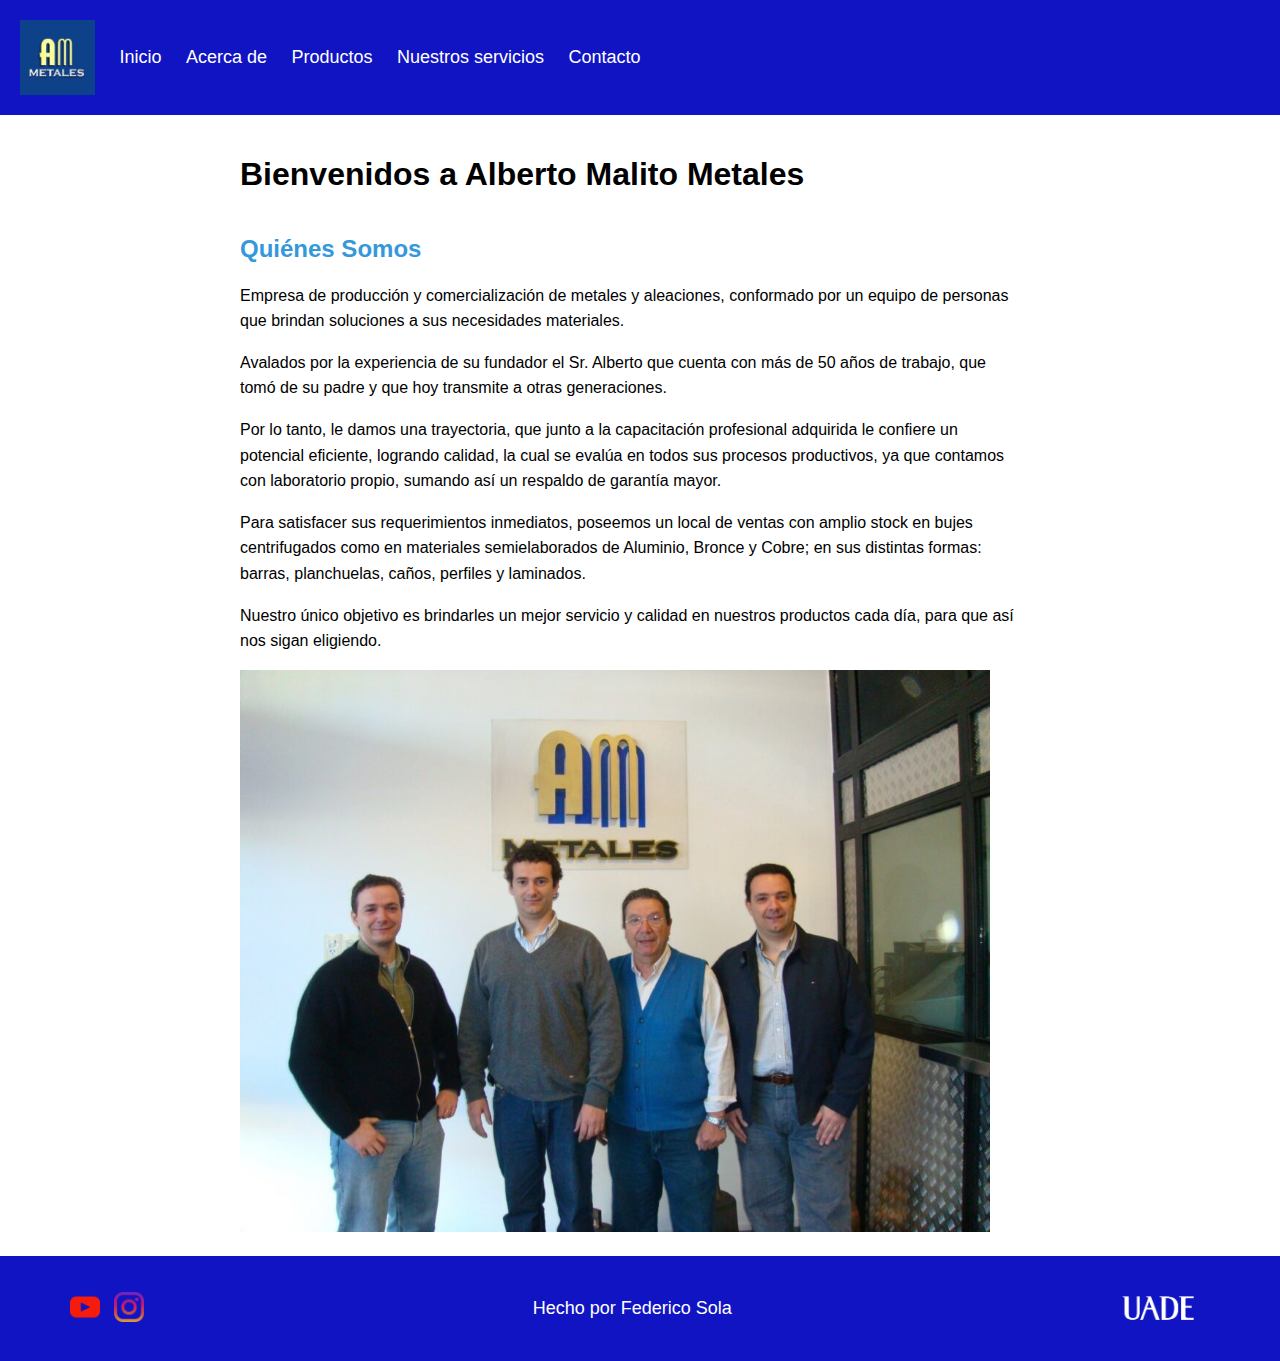
<file: index.html>
<!DOCTYPE html>
<html lang="en">
<head>
    <meta charset="UTF-8">
    <meta name="viewport" content="width=device-width, initial-scale=1.0">
    <title>Alberto Malito Metales</title>   
    <link rel="stylesheet" href="styles/navbar.css">
    <link rel="stylesheet" href="styles/styles.css">
    <link rel="stylesheet" href="styles/footer.css">
</head>
<body>
    <header>
        <img src="images/logo.jpg" alt="Logo de la empresa">
        <ul>
            <li><a href="index.html">Inicio</a></li>
            <li><a href="acerca.html">Acerca de</a></li>
            <li><a href="productos.html">Productos</a></li>
            <li><a href="servicios.html">Nuestros servicios</a></li>
            <li><a href="contacto.html">Contacto</a></li>
        </ul>
    </header>
    <div class="container">
        <h1>Bienvenidos a Alberto Malito Metales</h1>
        <section id="quienes-somos">
            <div class="quienes-somos-content">
                <div class="quienes-somos-text">
                    <h2>Quiénes Somos</h2>
                    <p>Empresa de producción y comercialización de metales y aleaciones, conformado por un equipo de personas que brindan soluciones a sus necesidades materiales.</p>
                    <p>Avalados por la experiencia de su fundador el Sr. Alberto que cuenta con más de 50 años de trabajo, que tomó de su padre y que hoy transmite a otras generaciones.</p>
                    <p>Por lo tanto, le damos una trayectoria, que junto a la capacitación profesional adquirida le confiere un potencial eficiente, logrando calidad, la cual se evalúa en todos sus procesos productivos, ya que contamos con laboratorio propio, sumando así un respaldo de garantía mayor.</p>
                    <p>Para satisfacer sus requerimientos inmediatos, poseemos un local de ventas con amplio stock en bujes centrifugados como en materiales semielaborados de Aluminio, Bronce y Cobre; en sus distintas formas: barras, planchuelas, caños, perfiles y laminados.</p>
                    <p>Nuestro único objetivo es brindarles un mejor servicio y calidad en nuestros productos cada día, para que así nos sigan eligiendo.</p>
                </div>
                <div class="quienes-somos-image">
                    <img src="images/quienes_somos.jpg" alt="Quiénes Somos">
                </div>
            </div>
        </section>
    </div>
    <footer>
        <div class="footer-content">
            <div class="social-icons">
                <a href="https://www.youtube.com/channel/UCdpfp3e9gzZFc8huiru498w" target="_blank"><img src="images/youtube-icon.png" alt="YouTube"></a>
                <a href="https://www.instagram.com/ammetales_oficial/" target="_blank"><img src="images/instagram-icon.png" alt="Instagram"></a>
            </div>
            <div class="footer-text">
                <p>Hecho por Federico Sola</p>
            </div>
            <img src="images/uade.jpg" alt="Logo UADE" class="uade-logo">
        </div>
    </footer>
</body>
</html>
</file>
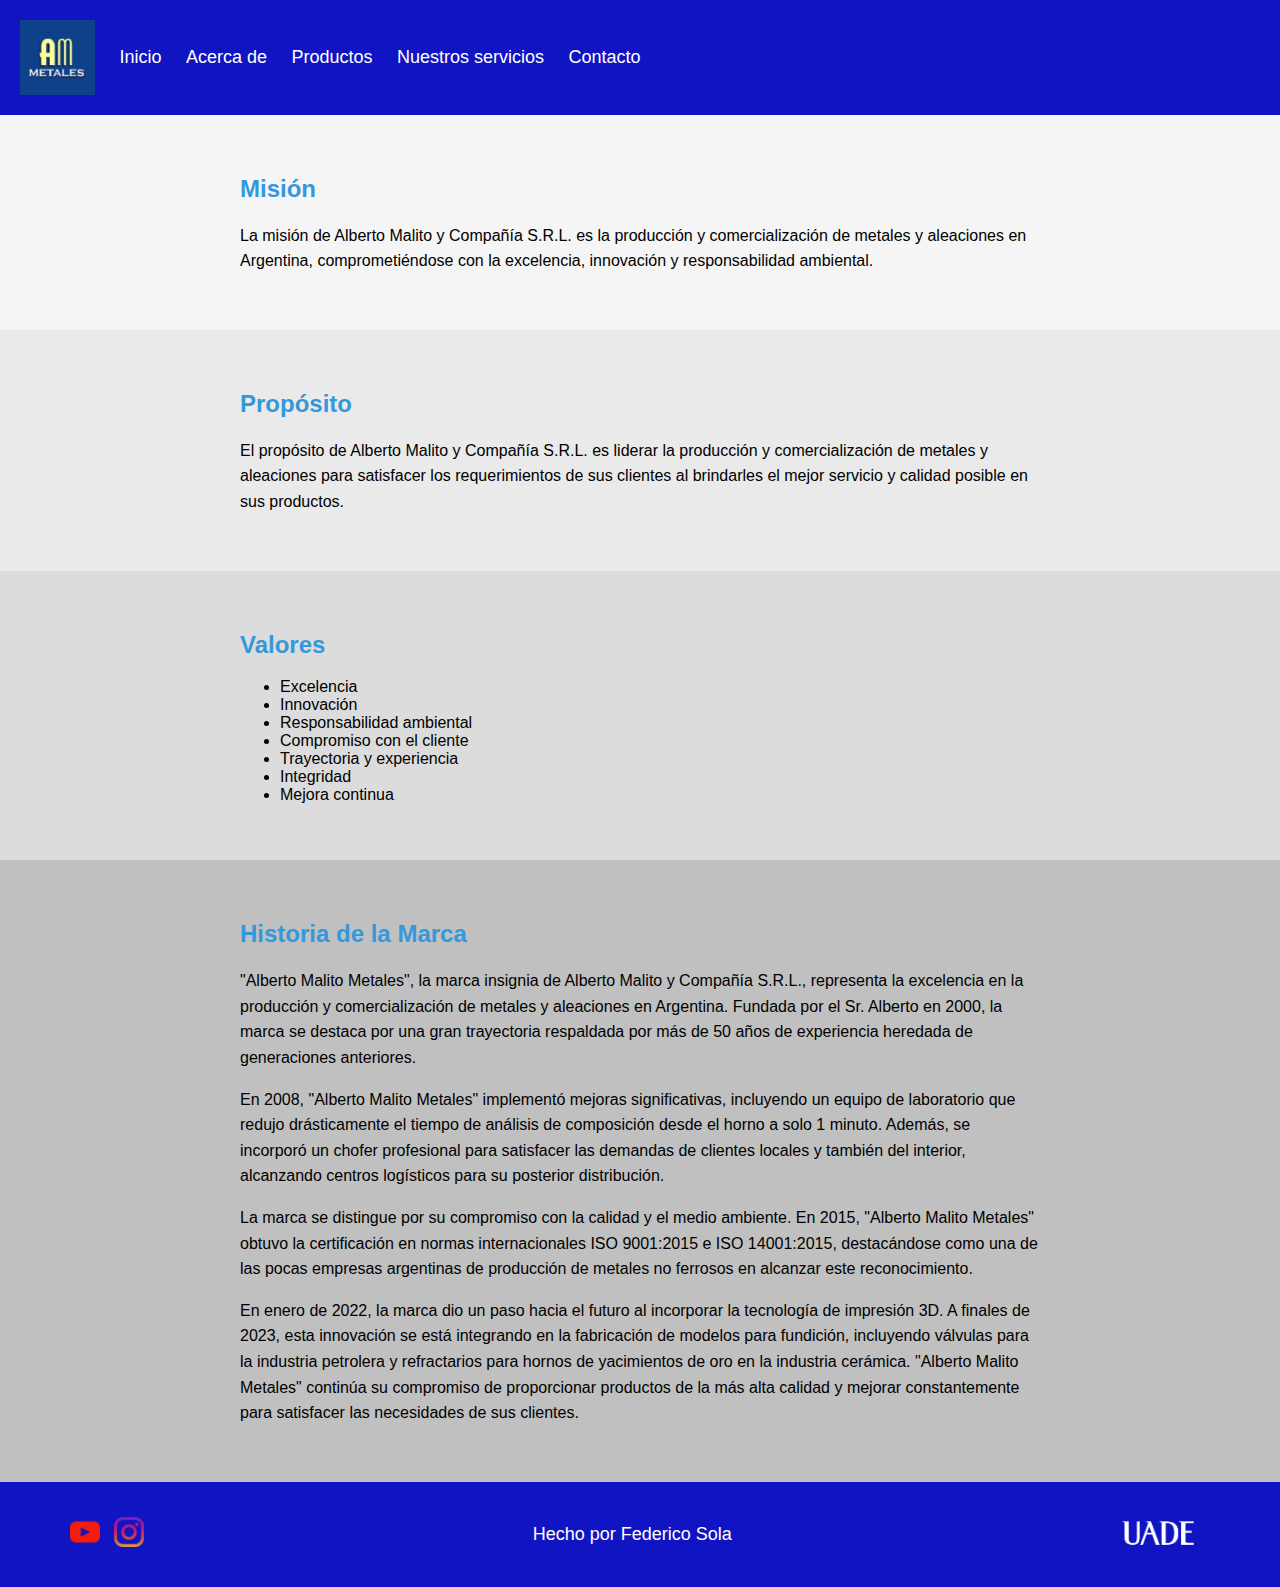
<file: acerca.html>
<!DOCTYPE html>
<html lang="en">
<head>
    <meta charset="UTF-8">
    <meta name="viewport" content="width=device-width, initial-scale=1.0">
    <title>Alberto Malito Metales - Acerca de</title>   
    <link rel="stylesheet" href="styles/navbar.css">
    <link rel="stylesheet" href="styles/styles.css">
    <link rel="stylesheet" href="styles/footer.css">
</head>
<body>
    <header>
        <img src="images/logo.jpg" alt="Logo de la empresa">
        <ul>
            <li><a href="index.html">Inicio</a></li>
            <li><a href="acerca.html">Acerca de</a></li>
            <li><a href="productos.html">Productos</a></li>
            <li><a href="servicios.html">Nuestros servicios</a></li>
            <li><a href="contacto.html">Contacto</a></li>
        </ul>
    </header>
    
    <div class="section-mision">
        <div class="container">
            <h2>Misión</h2>
            <p>La misión de Alberto Malito y Compañía S.R.L. es la producción y comercialización de metales y aleaciones en Argentina, comprometiéndose con la excelencia, innovación y responsabilidad ambiental.</p>
        </div>
    </div>
    
    <div class="section-proposito">
        <div class="container">
            <h2>Propósito</h2>
            <p>El propósito de Alberto Malito y Compañía S.R.L. es liderar la producción y comercialización de metales y aleaciones para satisfacer los requerimientos de sus clientes al brindarles el mejor servicio y calidad posible en sus productos.</p>
        </div>
    </div>
    
    <div class="section-valores">
        <div class="container">
            <h2>Valores</h2>
            <ul>
                <li>Excelencia</li>
                <li>Innovación</li>
                <li>Responsabilidad ambiental</li>
                <li>Compromiso con el cliente</li>
                <li>Trayectoria y experiencia</li>
                <li>Integridad</li>
                <li>Mejora continua</li>
            </ul>
        </div>
    </div>
    
    <div class="section-historia">
        <div class="container">
            <h2>Historia de la Marca</h2>
            <p>"Alberto Malito Metales", la marca insignia de Alberto Malito y Compañía S.R.L., representa la excelencia en la producción y comercialización de metales y aleaciones en Argentina. Fundada por el Sr. Alberto en 2000, la marca se destaca por una gran trayectoria respaldada por más de 50 años de experiencia heredada de generaciones anteriores.</p>
            
            <p>En 2008, "Alberto Malito Metales" implementó mejoras significativas, incluyendo un equipo de laboratorio que redujo drásticamente el tiempo de análisis de composición desde el horno a solo 1 minuto. Además, se incorporó un chofer profesional para satisfacer las demandas de clientes locales y también del interior, alcanzando centros logísticos para su posterior distribución.</p>
            
            <p>La marca se distingue por su compromiso con la calidad y el medio ambiente. En 2015, "Alberto Malito Metales" obtuvo la certificación en normas internacionales ISO 9001:2015 e ISO 14001:2015, destacándose como una de las pocas empresas argentinas de producción de metales no ferrosos en alcanzar este reconocimiento.</p>
            
            <p>En enero de 2022, la marca dio un paso hacia el futuro al incorporar la tecnología de impresión 3D. A finales de 2023, esta innovación se está integrando en la fabricación de modelos para fundición, incluyendo válvulas para la industria petrolera y refractarios para hornos de yacimientos de oro en la industria cerámica. "Alberto Malito Metales" continúa su compromiso de proporcionar productos de la más alta calidad y mejorar constantemente para satisfacer las necesidades de sus clientes.</p>
        </div>
    </div>
    <footer>
        <div class="footer-content">
            <div class="social-icons">
                <a href="https://www.youtube.com/channel/UCdpfp3e9gzZFc8huiru498w" target="_blank"><img src="images/youtube-icon.png" alt="YouTube"></a>
                <a href="https://www.instagram.com/ammetales_oficial/" target="_blank"><img src="images/instagram-icon.png" alt="Instagram"></a>
            </div>
            <div class="footer-text">
                <p>Hecho por Federico Sola</p>
            </div>
            <img src="images/uade.jpg" alt="Logo UADE" class="uade-logo">
        </div>
    </footer>
</body>
</html>
</file>
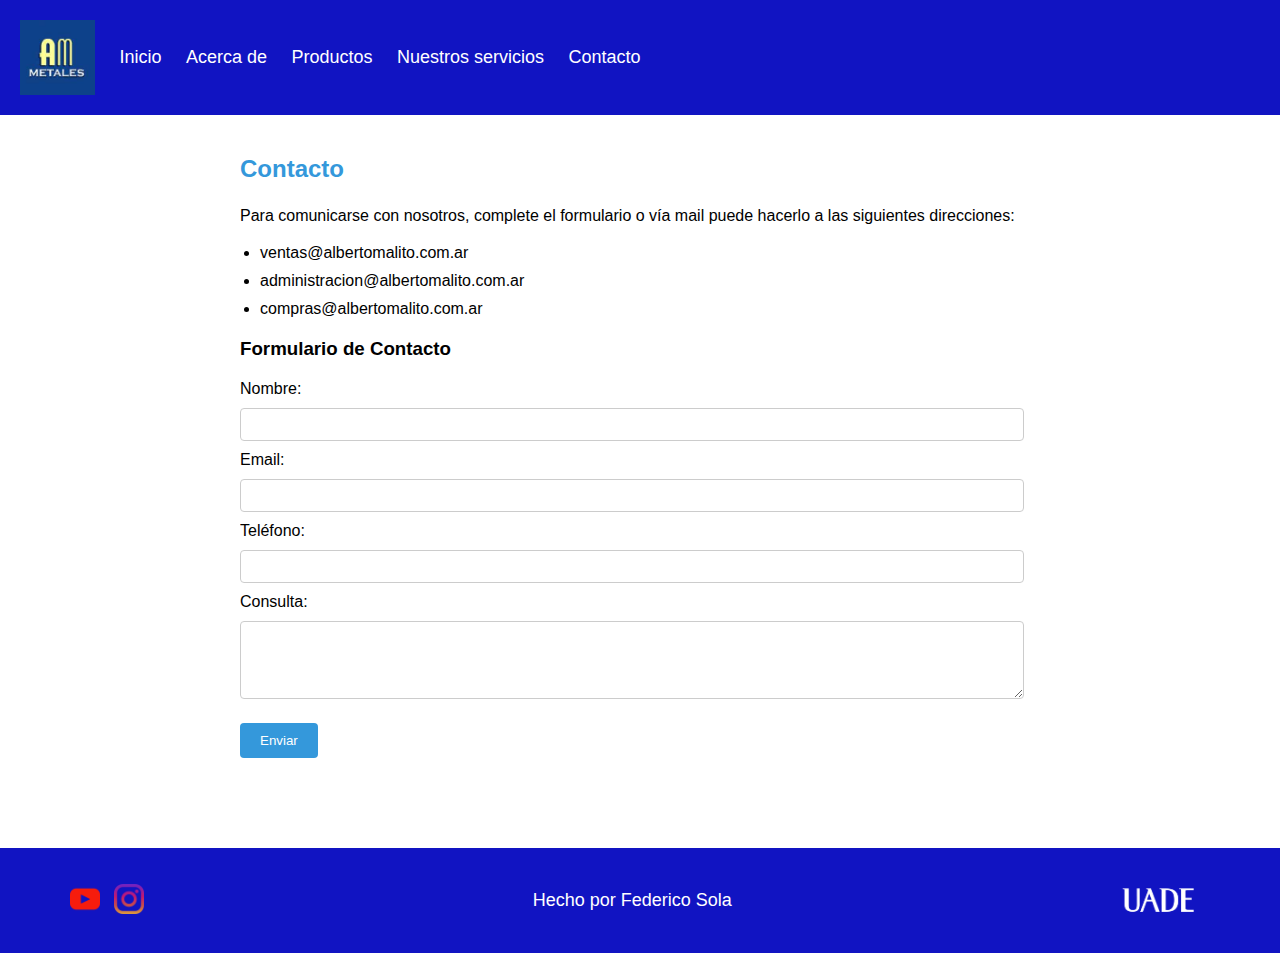
<file: contacto.html>
<!DOCTYPE html>
<html lang="en">
<head>
    <meta charset="UTF-8">
    <meta name="viewport" content="width=device-width, initial-scale=1.0">
    <title>Alberto Malito Metales - Contacto</title>   
    <link rel="stylesheet" href="styles/navbar.css">
    <link rel="stylesheet" href="styles/styles.css">
    <link rel="stylesheet" href="styles/formulario.css">
    <link rel="stylesheet" href="styles/footer.css">
</head>
<body>
    <header>
        <img src="images/logo.jpg" alt="Logo de la empresa">
        <ul>
            <li><a href="index.html">Inicio</a></li>
            <li><a href="acerca.html">Acerca de</a></li>
            <li><a href="productos.html">Productos</a></li>
            <li><a href="servicios.html">Nuestros servicios</a></li>
            <li><a href="contacto.html">Contacto</a></li>
        </ul>
    </header>
    <div class="container">
        <h2>Contacto</h2>
        <div class="contacto-info">
            <p>Para comunicarse con nosotros, complete el formulario o vía mail puede hacerlo a las siguientes direcciones:</p>
            <ul>
                <li>ventas@albertomalito.com.ar</li>
                <li>administracion@albertomalito.com.ar</li>
                <li>compras@albertomalito.com.ar</li>
            </ul>
        </div>
        
        <h3>Formulario de Contacto</h3>
        <form action="#" method="post">
            <label for="nombre">Nombre:</label>
            <input type="text" id="nombre" name="nombre" required>
            
            <label for="email">Email:</label>
            <input type="email" id="email" name="email" required>
            
            <label for="telefono">Teléfono:</label>
            <input type="tel" id="telefono" name="telefono">
            
            <label for="consulta">Consulta:</label>
            <textarea id="consulta" name="consulta" rows="4" required></textarea>
            
            <input type="submit" value="Enviar" class="contacto-submit">
        </form>
    </div>
    <footer>
        <div class="footer-content">
            <div class="social-icons">
                <a href="https://www.youtube.com/channel/UCdpfp3e9gzZFc8huiru498w" target="_blank"><img src="images/youtube-icon.png" alt="YouTube"></a>
                <a href="https://www.instagram.com/ammetales_oficial/" target="_blank"><img src="images/instagram-icon.png" alt="Instagram"></a>
            </div>
            <div class="footer-text">
                <p>Hecho por Federico Sola</p>
            </div>
            <img src="images/uade.jpg" alt="Logo UADE" class="uade-logo">
        </div>
    </footer>
</body>
</html>
</file>
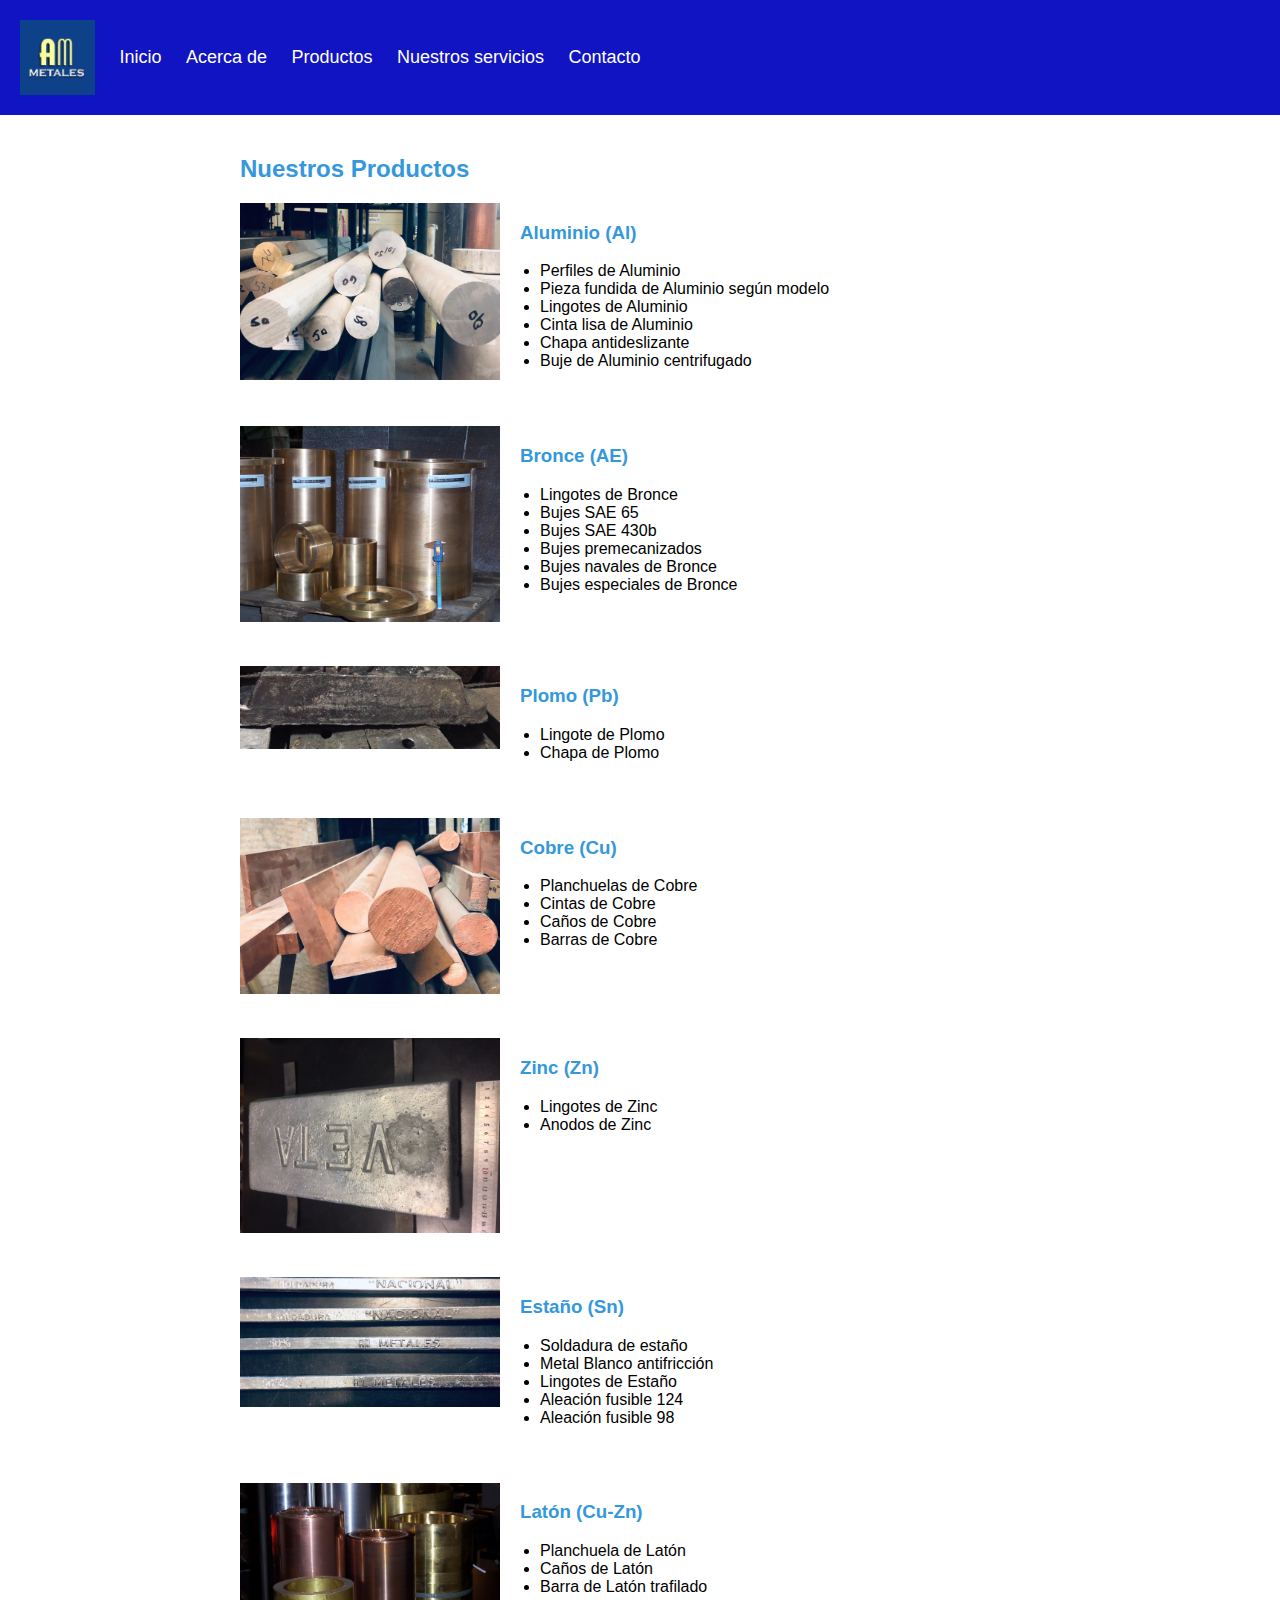
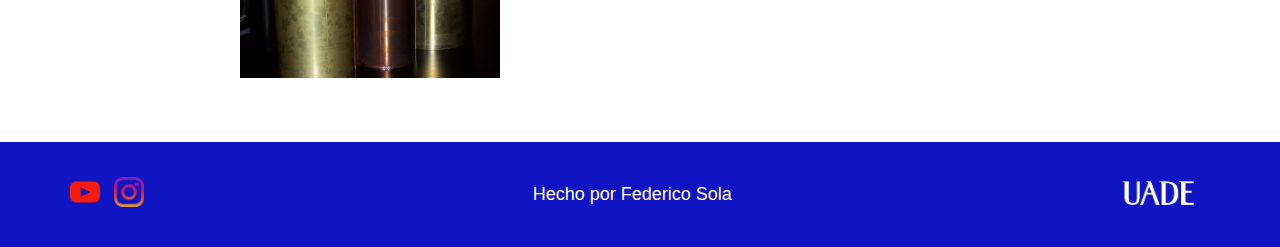
<file: productos.html>
<!DOCTYPE html>
<html lang="en">
<head>
    <meta charset="UTF-8">
    <meta name="viewport" content="width=device-width, initial-scale=1.0">
    <title>Alberto Malito Metales - Productos</title>   
    <link rel="stylesheet" href="styles/navbar.css">
    <link rel="stylesheet" href="styles/styles.css">
    <link rel="stylesheet" href="styles/footer.css">
</head>
<body>
    <header>
        <img src="images/logo.jpg" alt="Logo de la empresa">
        <ul>
            <li><a href="index.html">Inicio</a></li>
            <li><a href="acerca.html">Acerca de</a></li>
            <li><a href="productos.html">Productos</a></li>
            <li><a href="servicios.html">Nuestros servicios</a></li>
            <li><a href="contacto.html">Contacto</a></li>
        </ul>
    </header>
    <div class="container">
        <h2>Nuestros Productos</h2>
        <section class="product-section" id="aluminum-section">
            <div class="product-image">
                <img src="images/aluminio.jpg" alt="Aluminio">
            </div>
            <div class="product-details">
                <h3>Aluminio (Al)</h3>
                <ul>
                    <li>Perfiles de Aluminio</li>
                    <li>Pieza fundida de Aluminio según modelo</li>
                    <li>Lingotes de Aluminio</li>
                    <li>Cinta lisa de Aluminio</li>
                    <li>Chapa antideslizante</li>
                    <li>Buje de Aluminio centrifugado</li>
                </ul>
            </div>
        </section>
        <section class="product-section" id="bronze-section">
            <div class="product-image">
                <img src="images/bronce.jpg" alt="Bronce">
            </div>
            <div class="product-details">
                <h3>Bronce (AE)</h3>
                <ul>
                    <li>Lingotes de Bronce</li>
                    <li>Bujes SAE 65</li>
                    <li>Bujes SAE 430b</li>
                    <li>Bujes premecanizados</li>
                    <li>Bujes navales de Bronce</li>
                    <li>Bujes especiales de Bronce</li>
                </ul>
            </div>
        </section>
        <section class="product-section" id="lead-section">
            <div class="product-image">
                <img src="images/plomo.jpg" alt="Plomo">
            </div>
            <div class="product-details">
                <h3>Plomo (Pb)</h3>
                <ul>
                    <li>Lingote de Plomo</li>
                    <li>Chapa de Plomo</li>
                </ul>
            </div>
        </section>
        <section class="product-section" id="copper-section">
            <div class="product-image">
                <img src="images/cobre.jpg" alt="Cobre">
            </div>
            <div class="product-details">
                <h3>Cobre (Cu)</h3>
                <ul>
                    <li>Planchuelas de Cobre</li>
                    <li>Cintas de Cobre</li>
                    <li>Caños de Cobre</li>
                    <li>Barras de Cobre</li>
                </ul>
            </div>
        </section>
        <section class="product-section" id="zinc-section">
            <div class="product-image">
                <img src="images/zinc.jpg" alt="Zinc">
            </div>
            <div class="product-details">
                <h3>Zinc (Zn)</h3>
                <ul>
                    <li>Lingotes de Zinc</li>
                    <li>Anodos de Zinc</li>
                </ul>
            </div>
        </section>
        <section class="product-section" id="tin-section">
            <div class="product-image">
                <img src="images/estanio.jpg" alt="Estaño">
            </div>
            <div class="product-details">
                <h3>Estaño (Sn)</h3>
                <ul>
                    <li>Soldadura de estaño</li>
                    <li>Metal Blanco antifricción</li>
                    <li>Lingotes de Estaño</li>
                    <li>Aleación fusible 124</li>
                    <li>Aleación fusible 98</li>
                </ul>
            </div>
        </section>
        <section class="product-section" id="brass-section">
            <div class="product-image">
                <img src="images/laton.jpg" alt="Latón">
            </div>
            <div class="product-details">
                <h3>Latón (Cu-Zn)</h3>
                <ul>
                    <li>Planchuela de Latón</li>
                    <li>Caños de Latón</li>
                    <li>Barra de Latón trafilado</li>
                </ul>
            </div>
        </section>
    </div>
    <footer>
        <div class="footer-content">
            <div class="social-icons">
                <a href="https://www.youtube.com/channel/UCdpfp3e9gzZFc8huiru498w" target="_blank"><img src="images/youtube-icon.png" alt="YouTube"></a>
                <a href="https://www.instagram.com/ammetales_oficial/" target="_blank"><img src="images/instagram-icon.png" alt="Instagram"></a>
            </div>
            <div class="footer-text">
                <p>Hecho por Federico Sola</p>
            </div>
            <img src="images/uade.jpg" alt="Logo UADE" class="uade-logo">
        </div>
    </footer>
</body>
</html>
</file>
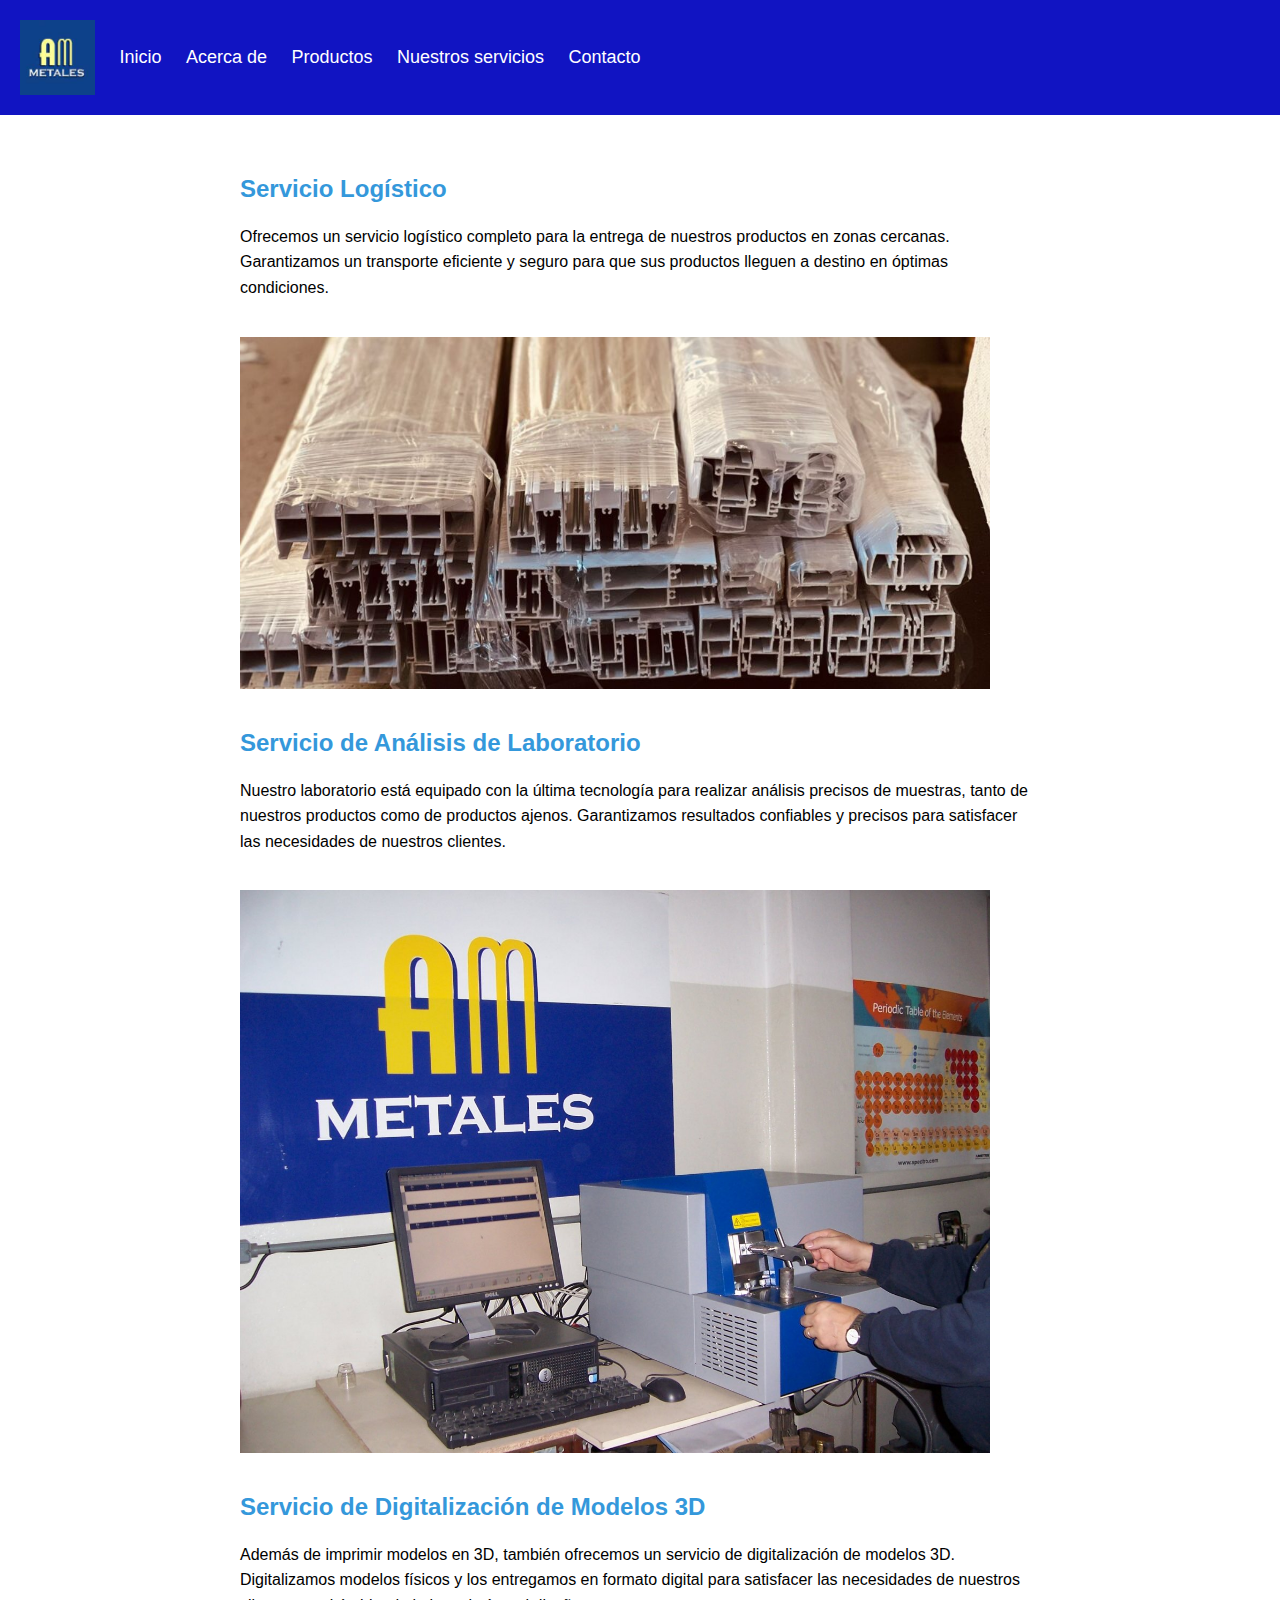
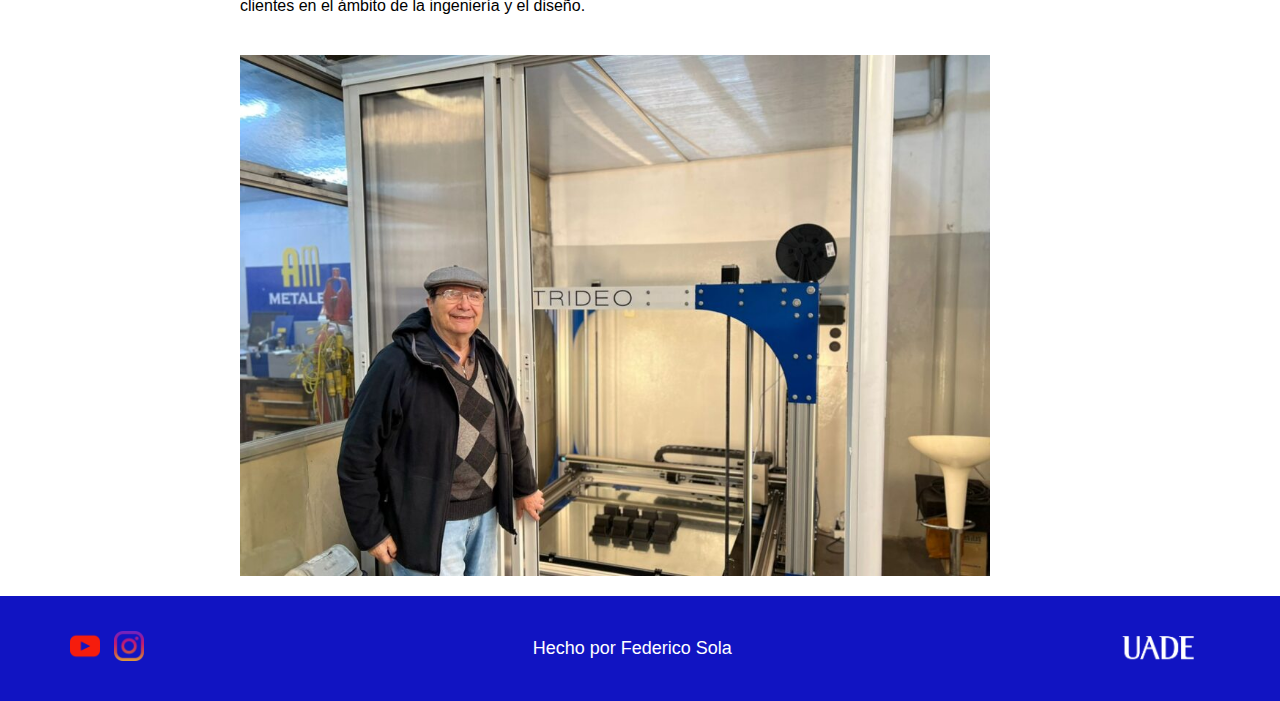
<file: servicios.html>
<!DOCTYPE html>
<html lang="en">
<head>
    <meta charset="UTF-8">
    <meta name="viewport" content="width=device-width, initial-scale=1.0">
    <title>Alberto Malito Metales - Servicios</title>
    <link rel="stylesheet" href="styles/navbar.css">
    <link rel="stylesheet" href="styles/styles.css">
    <link rel="stylesheet" href="styles/footer.css">
</head>
<body>
    <header>
        <img src="images/logo.jpg" alt="Logo de la empresa">
        <ul>
            <li><a href="index.html">Inicio</a></li>
            <li><a href="acerca.html">Acerca de</a></li>
            <li><a href="productos.html">Productos</a></li>
            <li><a href="servicios.html">Nuestros servicios</a></li>
            <li><a href="contacto.html">Contacto</a></li>
        </ul>
    </header>
    <div class="container">
        <div class="service-container" id="logistico">
            <div class="service-title">
                <h2>Servicio Logístico</h2>
            </div>
            <div class="service-text">
                <p>Ofrecemos un servicio logístico completo para la entrega de nuestros productos en zonas cercanas. Garantizamos un transporte eficiente y seguro para que sus productos lleguen a destino en óptimas condiciones.</p>
            </div>
            <div class="service-image">
                <img src="images/logistica.jpg" alt="Servicio Logístico">
            </div>
        </div>
        <div class="service-container" id="analisis_laboratorio">
            <div class="service-title">
                <h2>Servicio de Análisis de Laboratorio</h2>
            </div>
            <div class="service-text">
                <p>Nuestro laboratorio está equipado con la última tecnología para realizar análisis precisos de muestras, tanto de nuestros productos como de productos ajenos. Garantizamos resultados confiables y precisos para satisfacer las necesidades de nuestros clientes.</p>
            </div>
            <div class="service-image">
                <img src="images/laboratorio.jpg" alt="Servicio de Análisis de Laboratorio">
            </div>
        </div>
        <div class="service-container" id="digitalizacion_3d">
            <div class="service-title">
                <h2>Servicio de Digitalización de Modelos 3D</h2>
            </div>
            <div class="service-text">
                <p>Además de imprimir modelos en 3D, también ofrecemos un servicio de digitalización de modelos 3D. Digitalizamos modelos físicos y los entregamos en formato digital para satisfacer las necesidades de nuestros clientes en el ámbito de la ingeniería y el diseño.</p>
            </div>
            <div class="service-image">
                <img src="images/impresion_3D.jpg" alt="Servicio de Digitalización de Modelos 3D">
            </div>
        </div>
    </div>
    <footer>
        <div class="footer-content">
            <div class="social-icons">
                <a href="https://www.youtube.com/channel/UCdpfp3e9gzZFc8huiru498w"><img src="images/youtube-icon.png" alt="YouTube"></a>
                <a href="https://www.instagram.com/ammetales_oficial/"><img src="images/instagram-icon.png" alt="Instagram"></a>
            </div>
            <div class="footer-text">
                <p>Hecho por Federico Sola</p>
            </div>
            <img src="images/uade.jpg" alt="Logo UADE" class="uade-logo">
        </div>
    </footer>
</body>
</html>
</file>
<file: styles/navbar.css>
/* Estilos para el navbar */
header {
    background-color: #1114c2;
    padding: 20px;
}

header ul {
    list-style-type: none;
    margin: 0;
    padding: 0;
    text-align: center;
    display: inline-block;
}

header ul li {
    display: inline-block;
    margin-right: 20px;
}

header ul li:last-child {
    margin-right: 0;
}

header ul li a {
    color: #fff;
    text-decoration: none;
    font-size: 18px;
    vertical-align: middle;
}

header ul li a:hover {
    text-decoration: underline;
}

header img {
    max-width: 75px;
    height: auto;
    vertical-align: middle;
    margin-right: 20px;
}
</file>
<file: styles/styles.css>
/* Estilos generales */
body {
    margin: 0;
    padding: 0;
    font-family: Arial, sans-serif;
}

.container {
    max-width: 800px;
    margin: 0 auto;
    padding: 20px;
}

h2 {
    color: #3498db;
}

p {
    line-height: 1.6;
}

/* Estilos para la sección de contacto */
.contacto-info {
    margin-bottom: 20px;
}

.contacto-info ul {
    list-style-type: disc;
    padding-left: 20px;
}

.contacto-info ul li {
    margin-bottom: 10px;
}

/* Estilos para cada sección de Acerca */
.section-mision {
    background-color: #f5f5f5;
    padding: 20px;
}

.section-proposito {
    background-color: #eaeaea;
    padding: 20px;
}

.section-valores {
    background-color: #dcdcdc;
    padding: 20px;
}

.section-historia {
    background-color: #c0c0c0;
    padding: 20px;
}

/* Estilos para sección quiénes somos en index.html */

#quienes-somos {
    display: flex;
    align-items: center;
    margin-top: 20px;
}

.quienes-somos-text {
    flex: 1;
    margin-right: 20px;
}

.quienes-somos-image img {
    max-width: 750px;
    height: auto;
}

/* Estilo específico para la sección de productos */

.product-section {
    display: flex;
    margin-bottom: 40px;
}

.product-image {
    flex: 1;
    margin-right: 20px;
}

.product-image img {
    width: 100%;
    height: auto;
}

.product-details {
    flex: 2;
}

.product-details h3 {
    color: #3498db;
}

.product-details ul {
    list-style-type: disc;
    padding-left: 20px;
}

/* Estilo para el contenedor del servicio */
.service-container {
    display: flex;
    align-items: flex-start;
    flex-direction: column;
    margin-top: 20px;
}
.service-text {
    margin-top: auto;
    margin-bottom: 20px;
    text-align: left;
}

.service-title {
    text-align: left;
    margin-bottom: -15px; 
}

.service-image {
    display: flex;
    justify-content: center;
}

.service-image img {
    max-width: 750px;
    height: auto;
}
</file>
<file: styles/footer.css>
footer {
    background-color: #1114c2;
    color: #fff;
    padding: 20px;
    text-align: center;
    clear: both;
    position: relative;
    bottom: 0;
    left: 0;
    right: 0;
    margin-top: auto;
}

.footer-content {
    display: flex;
    justify-content: space-between;
    align-items: center;
    padding: 0 50px;
}

.social-icons img {
    width: 30px;
    height: 30px;
    margin-right: 10px;
}

.footer-text {
    font-size: 18px;
    flex-grow: 1;
    text-align: center;
}

.uade-logo {
    max-width: 100px;
    filter: brightness(0) invert(1);
}
</file>
<file: styles/formulario.css>
/* Estilos para el formulario de contacto */
form {
    margin-top: 20px;
    margin-bottom: 20px;
    overflow: hidden;
}

label {
    display: block;
    margin-bottom: 10px;
}

input[type="text"],
input[type="email"],
input[type="tel"],
textarea {
    width: calc(100% - 16px);
    padding: 8px;
    margin-bottom: 10px;
    border: 1px solid #ccc;
    border-radius: 4px;
    box-sizing: border-box;
}

input[type="submit"] {
    background-color: #3498db;
    color: #fff;
    padding: 10px 20px;
    border: none;
    border-radius: 4px;
    cursor: pointer;
    margin-top: 10px;
    margin-bottom: 50px;
}

input[type="submit"]:hover {
    background-color: #2980b9;
}
</file>
